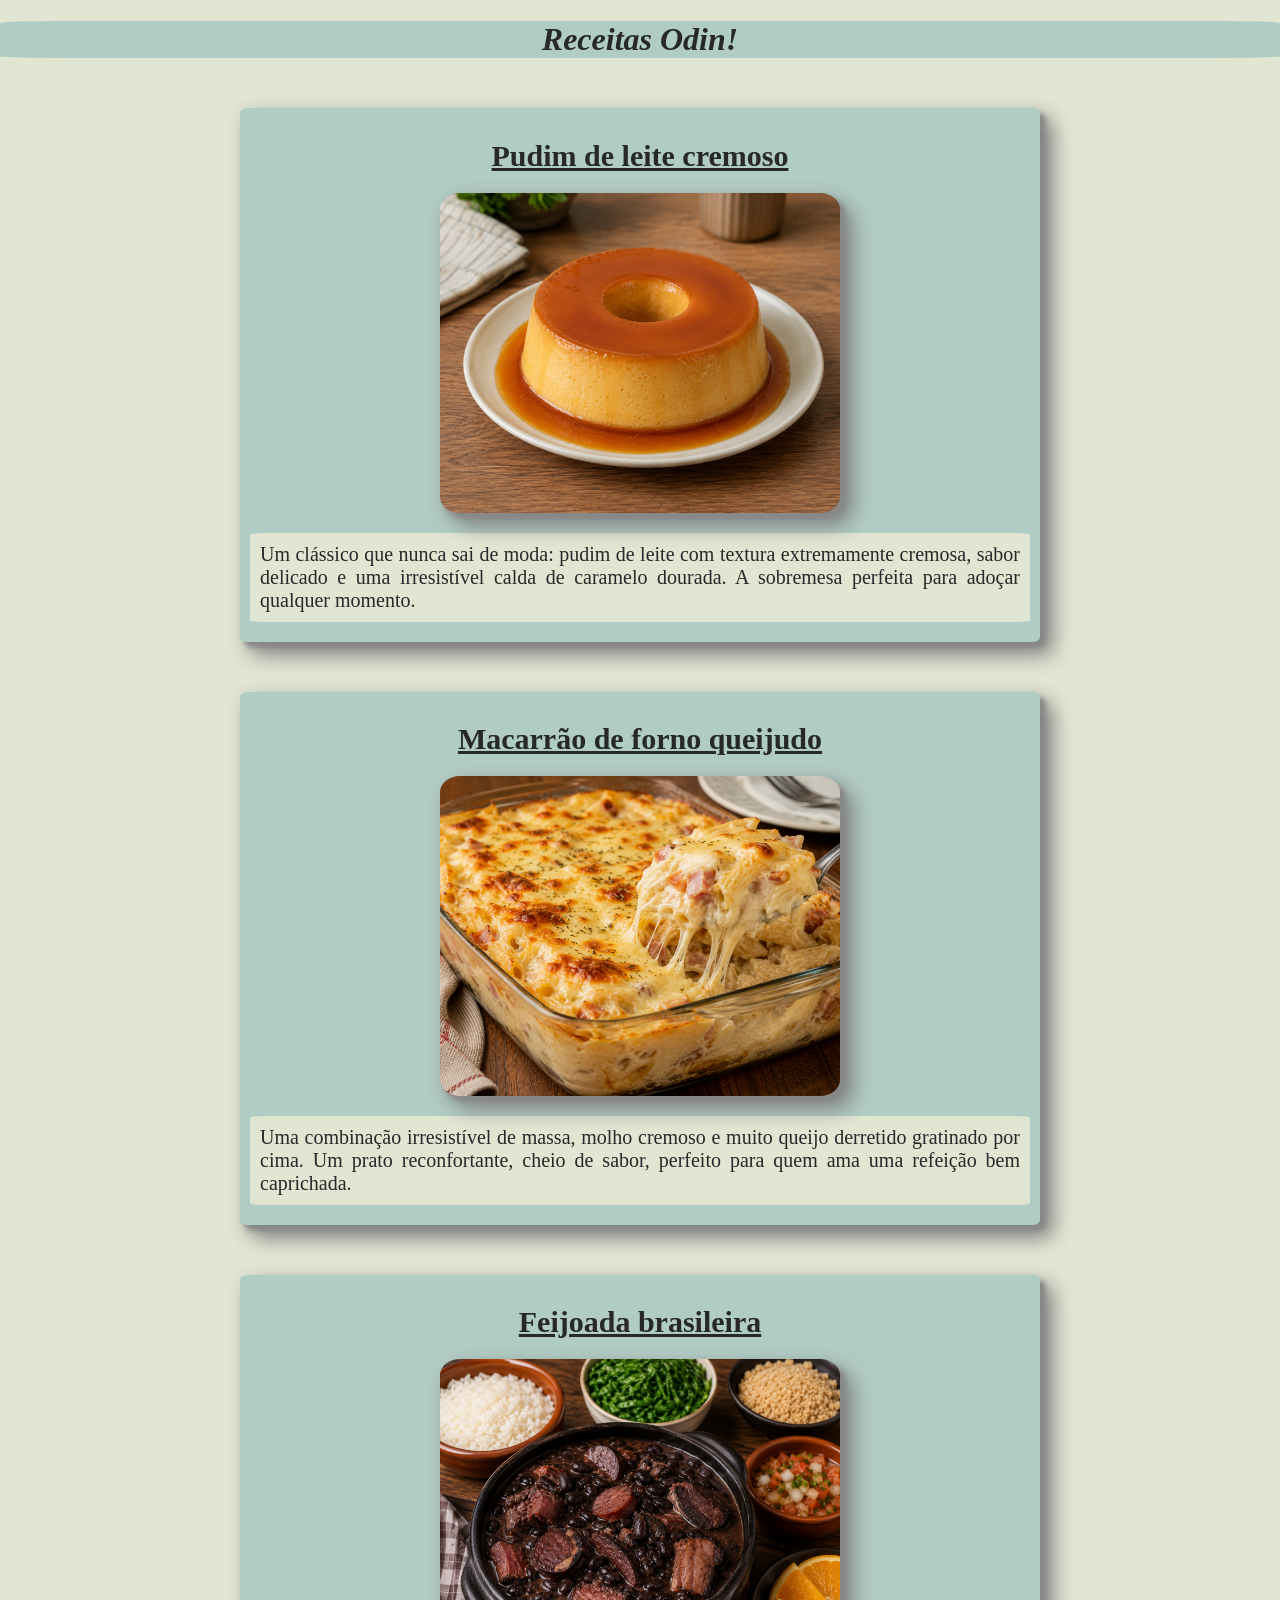
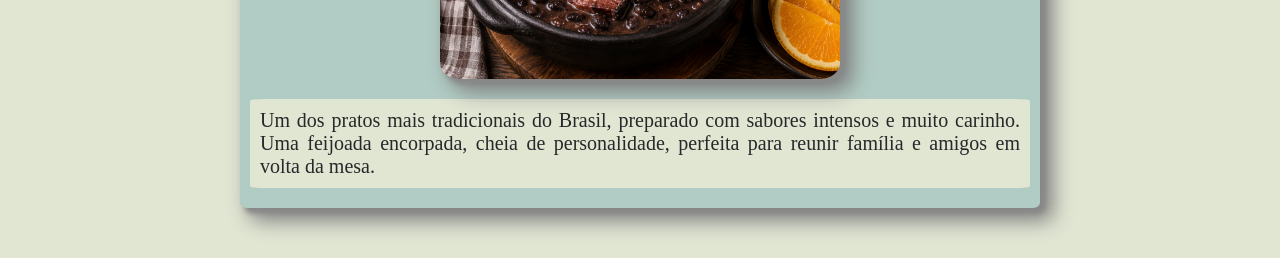
<file: index.html>
<!DOCTYPE html>
<html>
  <head>
    <meta charset="UTF-8">
    <link rel="stylesheet" type="text/css" href="index-page-style.css">
    <title>Odin Recipes</title>
  </head>

  <body>
    <div id="menu">
      <h1 class="title"><em>Receitas Odin!</em></h1>
    </div>

    <div class="recipe-card">
      <a href="recipes/pudim.html">
        <h1 class="title">Pudim de leite cremoso</h1>
        <img src="images/pudim.png" class="card-image">
        <p class="description">Um clássico que nunca sai de moda: pudim de leite com textura extremamente cremosa, sabor
          delicado e uma irresistível calda de caramelo dourada. A sobremesa perfeita para adoçar qualquer momento.</p>
      </a>
    </div>

    <div class="recipe-card">
      <a href="recipes/macarrao.html">
        <h1 class="title">Macarrão de forno queijudo</h1>
        <img src="images/macarrao.png" class="card-image">
        <p class="description">Uma combinação irresistível de massa, molho cremoso e muito queijo derretido gratinado por
          cima. Um prato reconfortante, cheio de sabor, perfeito para quem ama uma refeição bem caprichada.</p>
      </a>
    </div>
    <div class="recipe-card">
      <a href="recipes/feijoada.html">
        <h1 class="title">Feijoada brasileira</h1>
        <img src="images/feijoada.png" class="card-image">
        <p class="description">Um dos pratos mais tradicionais do Brasil, preparado com sabores intensos e muito carinho.
          Uma feijoada encorpada, cheia de personalidade, perfeita para reunir família e amigos em volta da mesa.</p>
      </a>
    </div>
  </body>
</html>
</file>
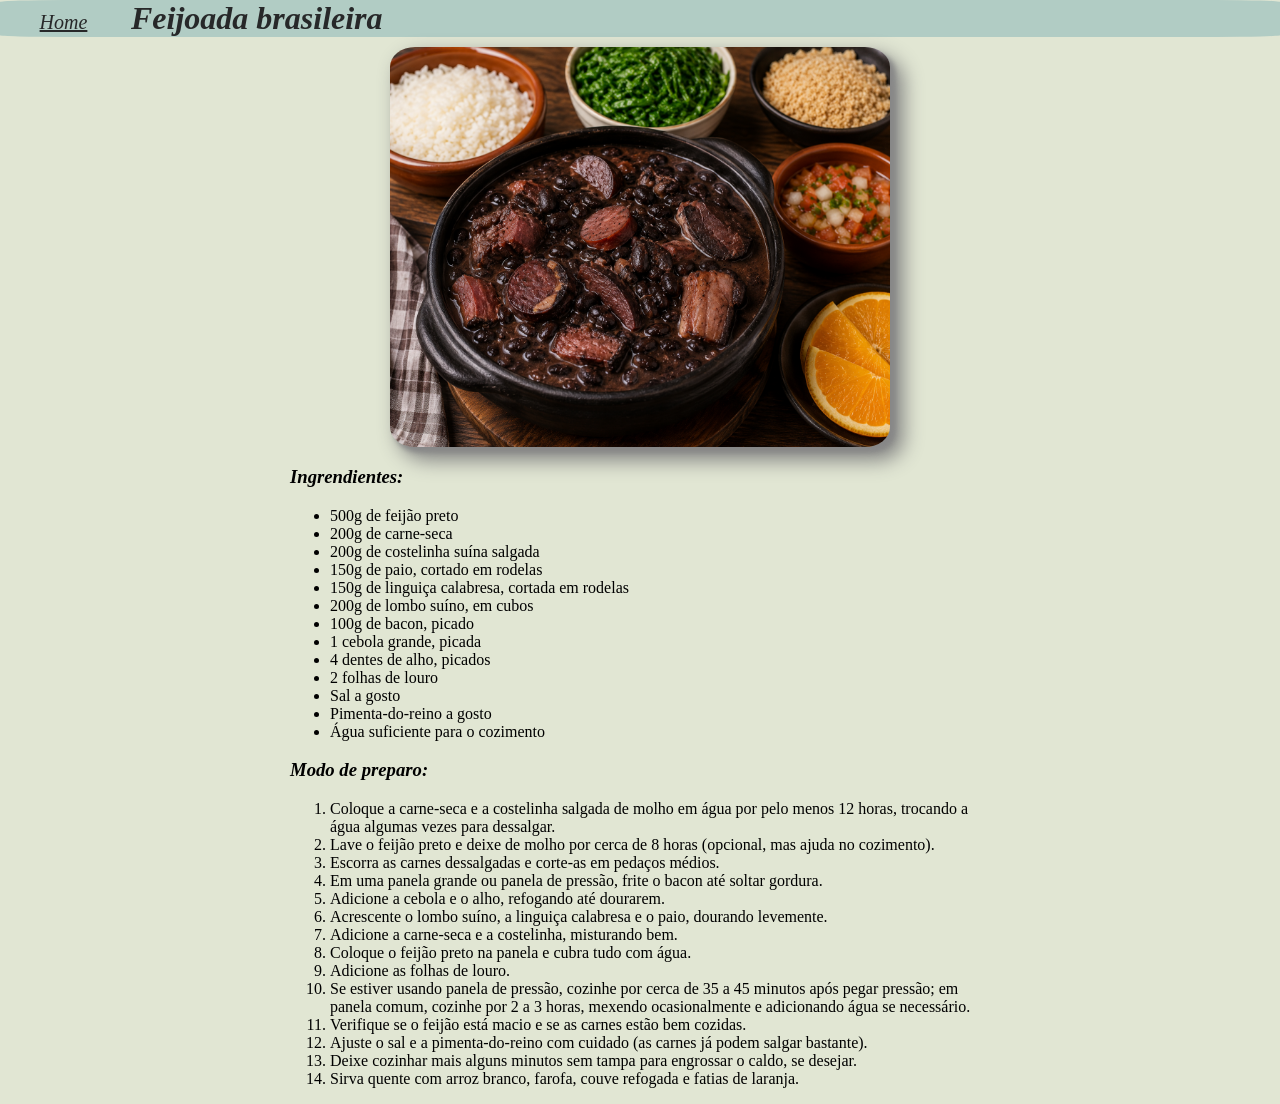
<file: recipes/feijoada.html>
<!DOCTYPE html>
<html>
  <head>
    <meta charset="UTF-8">
    <title>Receita de Feijoada - Odin Recipes</title>
    <link rel="stylesheet" href="recipe-page-style.css" type="text/css">
  </head>

  <body>
    <div class="menu">
      <div class="home-separator">
        <a id="home-button" href="../index.html"><em>Home</em></a>
      </div>
      <div class="title-separator">
        <h1 class="title"><em>Feijoada brasileira</em></h1>
      </div>
    </div>

    <img src="../images/feijoada.png">

    <div class="center-p">
      <h3><em>Ingrendientes:</em></h3>
      <ul>
        <li>500g de feijão preto</li>
        <li>200g de carne-seca</li>
        <li>200g de costelinha suína salgada</li>
        <li>150g de paio, cortado em rodelas</li>
        <li>150g de linguiça calabresa, cortada em rodelas</li>
        <li>200g de lombo suíno, em cubos</li>
        <li>100g de bacon, picado</li>
        <li>1 cebola grande, picada</li>
        <li>4 dentes de alho, picados</li>
        <li>2 folhas de louro</li>
        <li>Sal a gosto</li>
        <li>Pimenta-do-reino a gosto</li>
        <li>Água suficiente para o cozimento</li>
      </ul>
    </div>

    <div class="center-p">
      <h3><em>Modo de preparo:</em></h3>
      <ol>
        <li>Coloque a carne-seca e a costelinha salgada de molho em água por pelo menos 12 horas, trocando a água algumas
          vezes para dessalgar.</li>
        <li>Lave o feijão preto e deixe de molho por cerca de 8 horas (opcional, mas ajuda no cozimento).</li>
        <li>Escorra as carnes dessalgadas e corte-as em pedaços médios.</li>
        <li>Em uma panela grande ou panela de pressão, frite o bacon até soltar gordura.</li>
        <li>Adicione a cebola e o alho, refogando até dourarem.</li>
        <li>Acrescente o lombo suíno, a linguiça calabresa e o paio, dourando levemente.</li>
        <li>Adicione a carne-seca e a costelinha, misturando bem.</li>
        <li>Coloque o feijão preto na panela e cubra tudo com água.</li>
        <li>Adicione as folhas de louro.</li>
        <li>Se estiver usando panela de pressão, cozinhe por cerca de 35 a 45 minutos após pegar pressão; em panela comum,
          cozinhe por 2 a 3 horas, mexendo ocasionalmente e adicionando água se necessário.</li>
        <li>Verifique se o feijão está macio e se as carnes estão bem cozidas.</li>
        <li>Ajuste o sal e a pimenta-do-reino com cuidado (as carnes já podem salgar bastante).</li>
        <li>Deixe cozinhar mais alguns minutos sem tampa para engrossar o caldo, se desejar.</li>
        <li>Sirva quente com arroz branco, farofa, couve refogada e fatias de laranja.</li>
      </ol>
    </div>
  </body>
</html>
</file>
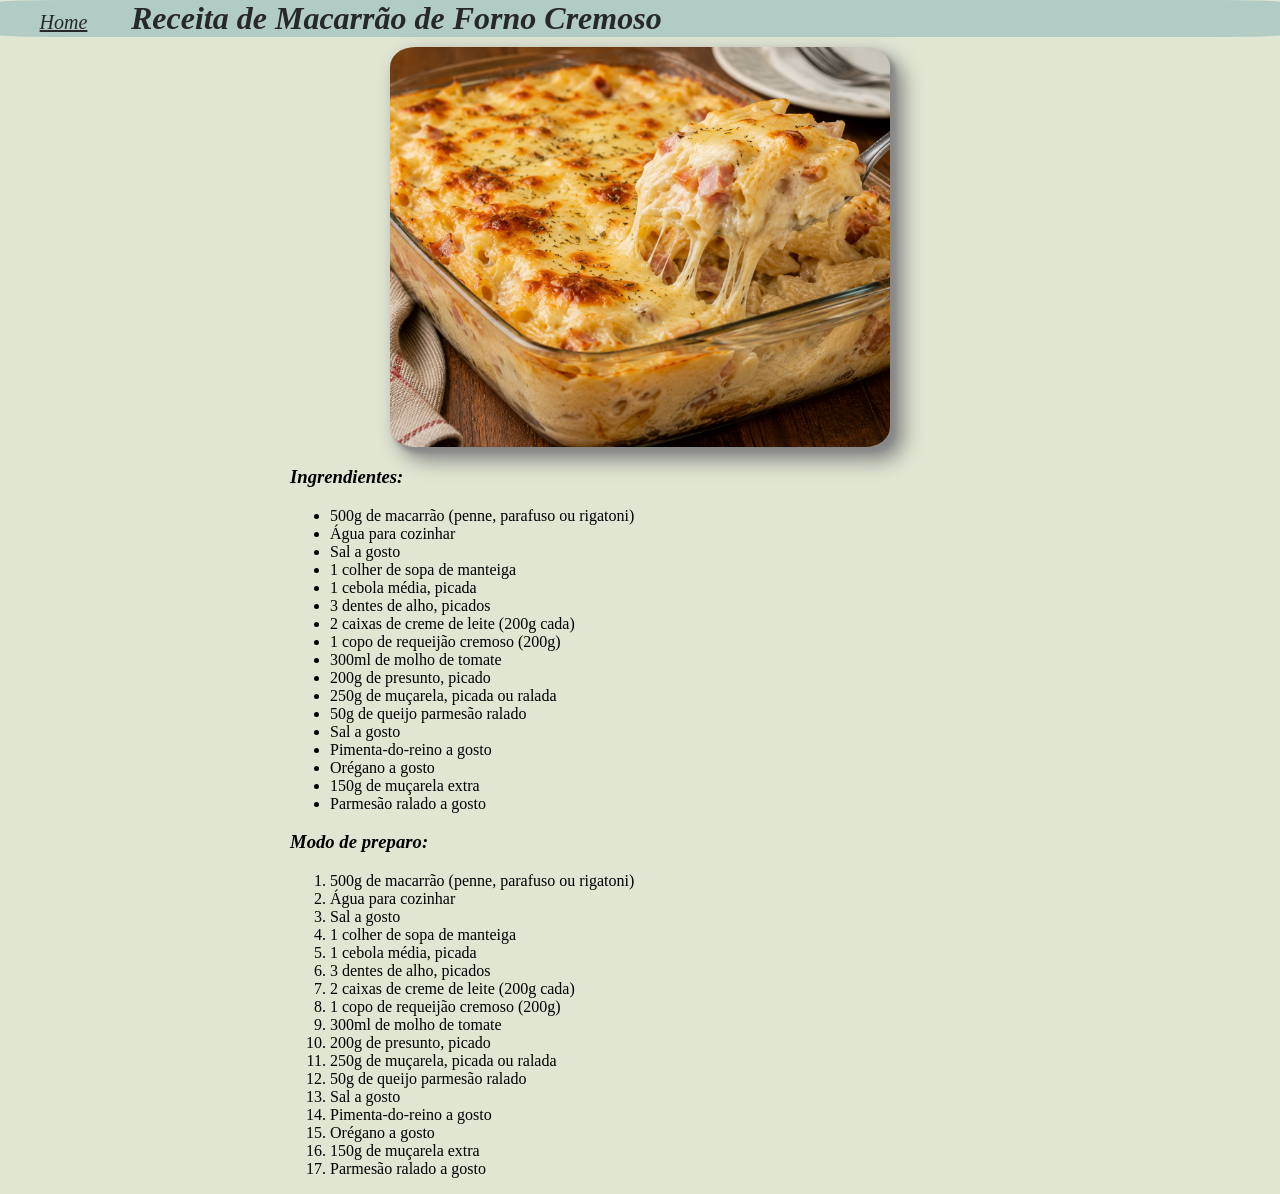
<file: recipes/macarrao.html>
<!DOCTYPE html>
<html>
  <head>
    <meta charset="UTF-8">
    <title>Receita de Macarrão de Forno Cremoso - Odin Recipes</title>
    <link rel="stylesheet" href="recipe-page-style.css" type="text/css">
  </head>

  <body>
    <div class="menu">
      <div class="home-separator">
        <a id="home-button" href="../index.html"><em>Home</em></a>
      </div>
      <div class="title-separator">
        <h1 class="title"><em>Receita de Macarrão de Forno Cremoso</em></h1>
      </div>
    </div>

    <img src="../images/macarrao.png">

    <div class="center-p">
      <h3><em>Ingrendientes:</em></h3>
      <ul>
        <li>500g de macarrão (penne, parafuso ou rigatoni)</li>
        <li>Água para cozinhar</li>
        <li>Sal a gosto</li>
        <li>1 colher de sopa de manteiga</li>
        <li>1 cebola média, picada</li>
        <li>3 dentes de alho, picados</li>
        <li>2 caixas de creme de leite (200g cada)</li>
        <li>1 copo de requeijão cremoso (200g)</li>
        <li>300ml de molho de tomate</li>
        <li>200g de presunto, picado</li>
        <li>250g de muçarela, picada ou ralada</li>
        <li>50g de queijo parmesão ralado</li>
        <li>Sal a gosto</li>
        <li>Pimenta-do-reino a gosto</li>
        <li>Orégano a gosto</li>
        <li>150g de muçarela extra</li>
        <li>Parmesão ralado a gosto</li>
      </ul>
    </div>

    <div class="center-p">
      <h3><em>Modo de preparo:</em></h3>
      <ol>
        <li>500g de macarrão (penne, parafuso ou rigatoni)</li>
        <li>Água para cozinhar</li>
        <li>Sal a gosto</li>
        <li>1 colher de sopa de manteiga</li>
        <li>1 cebola média, picada</li>
        <li>3 dentes de alho, picados</li>
        <li>2 caixas de creme de leite (200g cada)</li>
        <li>1 copo de requeijão cremoso (200g)</li>
        <li>300ml de molho de tomate</li>
        <li>200g de presunto, picado</li>
        <li>250g de muçarela, picada ou ralada</li>
        <li>50g de queijo parmesão ralado</li>
        <li>Sal a gosto</li>
        <li>Pimenta-do-reino a gosto</li>
        <li>Orégano a gosto</li>
        <li>150g de muçarela extra</li>
        <li>Parmesão ralado a gosto</li>
      </ol>
    </div>
  </body>
</html>
</file>
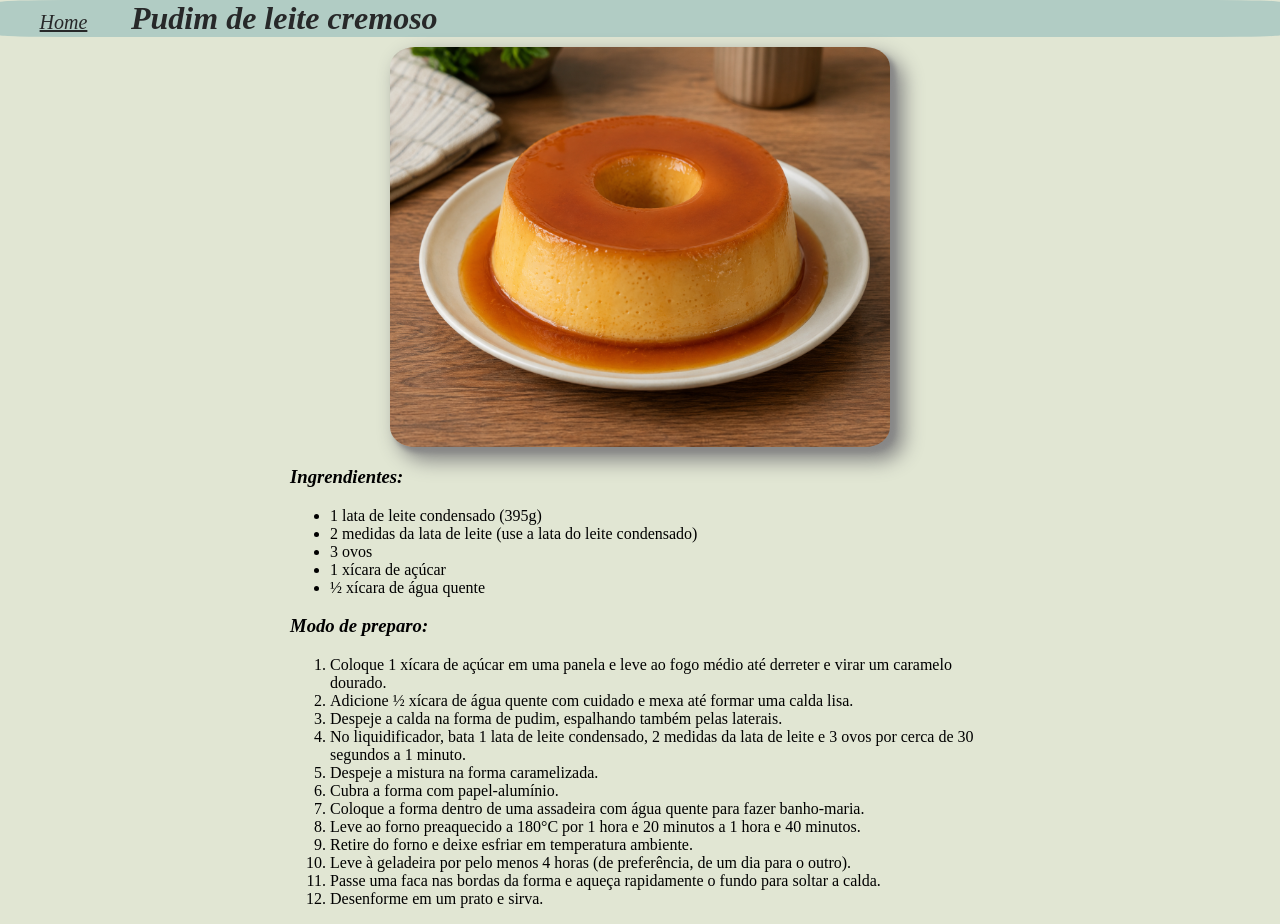
<file: recipes/pudim.html>
<!DOCTYPE html>
<html>
  <head>
    <meta charset="UTF-8">
    <title>Receita de Pudim - Odin Recipes</title>
    <link rel="stylesheet" href="recipe-page-style.css" type="text/css">
  </head>

  <body>
    <div class="menu">
      <div class="home-separator">
        <a id="home-button" href="../index.html"><em>Home</em></a>
      </div>
      <div class="title-separator">
        <h1 class="title"><em>Pudim de leite cremoso</em></h1>
      </div>
    </div>

    <img src="../images/pudim.png">

    <div class="center-p">
      <h3><em>Ingrendientes:</em></h3>
      <ul>
        <li>1 lata de leite condensado (395g)</li>
        <li>2 medidas da lata de leite (use a lata do leite condensado)</li>
        <li>3 ovos</li>
        <li>1 xícara de açúcar</li>
        <li>½ xícara de água quente</li>
      </ul>
    </div>

    <div class="center-p">
      <h3><em>Modo de preparo:</em></h3>
      <ol>
        <li>Coloque 1 xícara de açúcar em uma panela e leve ao fogo médio até derreter e virar um caramelo dourado.</li>
        <li>Adicione ½ xícara de água quente com cuidado e mexa até formar uma calda lisa.</li>
        <li>Despeje a calda na forma de pudim, espalhando também pelas laterais.</li>
        <li>No liquidificador, bata 1 lata de leite condensado, 2 medidas da lata de leite e 3 ovos por cerca de 30
          segundos
          a 1 minuto.</li>
        <li>Despeje a mistura na forma caramelizada.</li>
        <li>Cubra a forma com papel-alumínio.</li>
        <li>Coloque a forma dentro de uma assadeira com água quente para fazer banho-maria.</li>
        <li>Leve ao forno preaquecido a 180°C por 1 hora e 20 minutos a 1 hora e 40 minutos.</li>
        <li>Retire do forno e deixe esfriar em temperatura ambiente.</li>
        <li>Leve à geladeira por pelo menos 4 horas (de preferência, de um dia para o outro).</li>
        <li>Passe uma faca nas bordas da forma e aqueça rapidamente o fundo para soltar a calda.</li>
        <li>Desenforme em um prato e sirva.</li>
      </ol>
    </div>
  </body>
</html>
</file>
<file: index-page-style.css>
html,
body {
    background-color: #e1e6d3;
    margin: 0;
}

a {
    text-decoration: none;
}

#menu {
    background-color: #b1ccc4;
    border-radius: 5%;
    width: 100%;
}

.recipe-card {
    width: 800px;
    margin: 50px auto;
    padding-bottom: 10px;
    padding-top: 10px;
    background-color: #b1ccc4;
    box-shadow: 5px 5px 5px #888888;
    filter: drop-shadow(8px 8px 10px gray);
    border-radius: 1%;
}

.title {
    text-align: center;
    color: #272829;
    font-family: Geneva, Verdana;

}

.recipe-card .title {
    text-decoration: underline;
    font-size: 30px;
    font-weight: bolder;
}

.recipe-card .card-image {
    width: 50%;
    display: block;
    margin: 10px auto;
    box-shadow: 5px 5px 5px #888888;
    filter: drop-shadow(8px 8px 10px gray);
    border-radius: 5%;
}

.recipe-card .description {
    background-color: #e1e6d3;
    color: #272829;
    padding: 10px;
    border-radius: 2%;
    margin: 10px;
    margin-top: 20px;;
    text-align: justify;
    font-size: 20px;
}
</file>
<file: recipes/recipe-page-style.css>
html,
body {
    background-color: #e1e6d3;
    margin: 0;
}

h1 {
    margin: 0;
}

.menu {
    background-color: #b1ccc4;
    border-radius: 5%;
    padding-right: 10px;
    border-color: blue;
}

.home-separator {
    display: inline-block;
    width: 10%;
    text-align: center;
}

.title-separator {
    display: inline-block;
    border-color: green;
}

.title {
    text-align: center;
    color: #272829;
    font-family: Geneva, Verdana;
}

#home-button {
    text-decoration:underline;
    color: #272829;
    font-size: 20px;
    margin: auto;
}

.center-p {
    width: 700px;
    margin: 0 auto;
}

img {
    display: block;
    width: 500px;
    margin: 10px auto;
    border-radius: 5%;
    box-shadow: 5px 5px 5px #888888;
    filter: drop-shadow(8px 8px 10px gray);
    border-radius: 5%;
}
</file>
